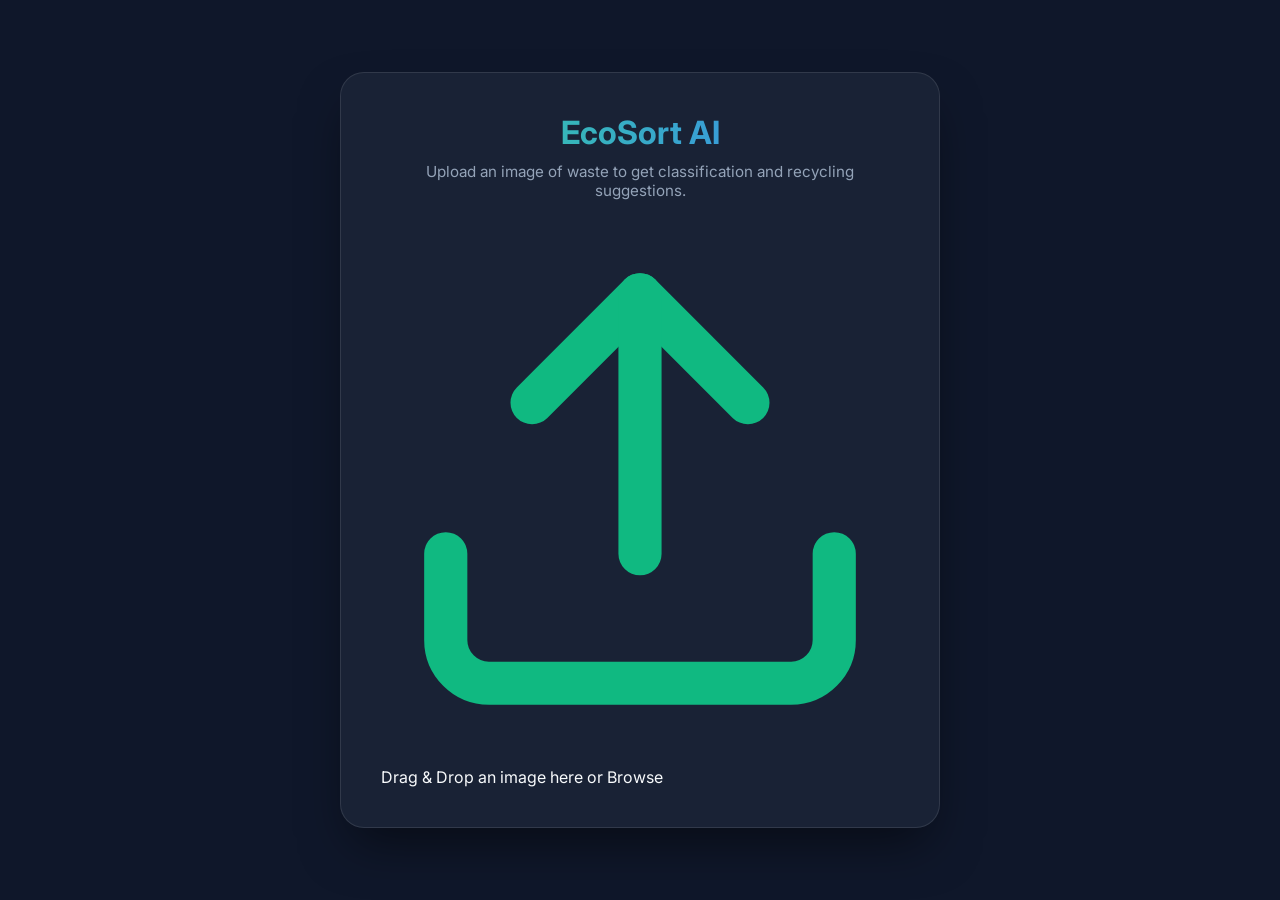
<file: frontend/templates/index.html>
<!DOCTYPE html>
<html lang="en">
<head>
    <meta charset="UTF-8">
    <meta name="viewport" content="width=device-width, initial-scale=1.0">
    <title>Waste Segregation & Recycling System</title>
    <link href="https://fonts.googleapis.com/css2?family=Inter:wght@300;400;600&display=swap" rel="stylesheet">
    <link rel="stylesheet" href="/static/style.css">
</head>
<body>
    <div class="container">
        <header>
            <h1>EcoSort AI</h1>
            <p>Upload an image of waste to get classification and recycling suggestions.</p>
        </header>
        
        <main>
            <div class="upload-section" id="drop-area">
                <input type="file" id="file-input" accept="image/*" hidden>
                <div class="upload-content" id="upload-content">
                    <svg class="upload-icon" xmlns="http://www.w3.org/2000/svg" viewBox="0 0 24 24" fill="none" stroke="currentColor" stroke-width="2" stroke-linecap="round" stroke-linejoin="round"><path d="M21 15v4a2 2 0 0 1-2 2H5a2 2 0 0 1-2-2v-4"></path><polyline points="17 8 12 3 7 8"></polyline><line x1="12" y1="3" x2="12" y2="15"></line></svg>
                    <p>Drag & Drop an image here or <span class="browse-link" id="browse-btn">Browse</span></p>
                </div>
                <img id="image-preview" class="hidden" alt="Preview">
            </div>

            <button id="classify-btn" class="hidden" disabled>Classify Waste</button>
            
            <div id="loading" class="hidden">
                <div class="spinner"></div>
                <p>Analyzing image...</p>
            </div>

            <div id="error-message" class="hidden error"></div>

            <div id="result-section" class="hidden">
                <div class="result-card">
                    <h2>Classification Result</h2>
                    <div class="badge" id="class-badge"></div>
                    <p class="confidence">Confidence: <span id="confidence-val"></span></p>
                </div>
                
                <div class="suggestions-card">
                    <h3>Recycling Suggestions</h3>
                    <ul class="suggestion-list">
                        <li>
                            <span class="icon">♻️</span>
                            <div>
                                <strong>Method:</strong> <span id="method-val"></span>
                            </div>
                        </li>
                        <li>
                            <span class="icon">💡</span>
                            <div>
                                <strong>Tips:</strong> <span id="tips-val"></span>
                            </div>
                        </li>
                        <li>
                            <span class="icon">🌍</span>
                            <div>
                                <strong>Impact:</strong> <span id="impact-val"></span>
                            </div>
                        </li>
                    </ul>
                </div>
            </div>
        </main>
    </div>
    <script src="/static/script.js"></script>
</body>
</html>
</file>
<file: static/style.css>
:root {
    --primary: #10B981;
    --primary-dark: #059669;
    --bg-dark: #0f172a;
    --card-bg: rgba(30, 41, 59, 0.7);
    --text-main: #f8fafc;
    --text-muted: #94a3b8;
    --organic: #22c55e;
    --plastic: #0ea5e9;
    --glass: #a855f7;
    --paper: #f59e0b;
    --metal: #64748b;
    --hazardous: #ef4444;
    --non-recyclable: #94a3b8;
}

* {
    margin: 0;
    padding: 0;
    box-sizing: border-box;
    font-family: 'Inter', sans-serif;
}

body {
    background-color: var(--bg-dark);
    color: var(--text-main);
    min-height: 100vh;
    display: flex;
    justify-content: center;
    align-items: center;
    overflow-x: hidden;
    position: relative;
}

/* Background Blurs */
.background-elements {
    position: absolute;
    top: 0; left: 0; width: 100%; height: 100%;
    z-index: -1;
    overflow: hidden;
}

.blob {
    position: absolute;
    border-radius: 50%;
    filter: blur(80px);
    opacity: 0.5;
}

.blob-1 {
    top: -10%; left: -10%;
    width: 40vw; height: 40vw;
    background: #10B981;
    animation: float1 10s infinite alternate ease-in-out;
}

.blob-2 {
    bottom: -10%; right: -10%;
    width: 35vw; height: 35vw;
    background: #3b82f6;
    animation: float2 12s infinite alternate ease-in-out;
}

@keyframes float1 { 0% { transform: translate(0, 0); } 100% { transform: translate(10%, 10%); } }
@keyframes float2 { 0% { transform: translate(0, 0); } 100% { transform: translate(-10%, -10%); } }

/* Main Container */
.container {
    width: 90%;
    max-width: 600px;
    background: var(--card-bg);
    backdrop-filter: blur(16px);
    -webkit-backdrop-filter: blur(16px);
    border: 1px solid rgba(255, 255, 255, 0.1);
    border-radius: 24px;
    padding: 40px;
    box-shadow: 0 25px 50px -12px rgba(0, 0, 0, 0.5);
    margin: 40px 0;
}

header {
    text-align: center;
    margin-bottom: 30px;
}

header h1 {
    font-size: 2rem;
    font-weight: 700;
    background: linear-gradient(to right, #34d399, #3b82f6);
    -webkit-background-clip: text;
    -webkit-text-fill-color: transparent;
    margin-bottom: 10px;
}

header p {
    color: var(--text-muted);
    font-size: 0.95rem;
}

/* Upload Area */
.drop-area {
    border: 2px dashed rgba(255, 255, 255, 0.2);
    border-radius: 16px;
    padding: 40px 20px;
    text-align: center;
    transition: all 0.3s ease;
    background: rgba(0, 0, 0, 0.2);
    cursor: pointer;
}

.drop-area.highlight {
    border-color: var(--primary);
    background: rgba(16, 185, 129, 0.1);
}

.upload-icon {
    color: var(--primary);
    margin-bottom: 15px;
}

.drop-area h3 { margin-bottom: 5px; font-weight: 600; }
.drop-area p { color: var(--text-muted); margin-bottom: 15px; font-size: 0.9rem; }

/* Buttons */
button {
    cursor: pointer;
    border: none;
    border-radius: 8px;
    font-weight: 600;
    font-size: 1rem;
    padding: 10px 24px;
    transition: all 0.2s ease;
}

.btn-primary {
    background: var(--primary);
    color: white;
}
.btn-primary:hover { background: var(--primary-dark); transform: translateY(-2px); }

.btn-secondary {
    background: rgba(255, 255, 255, 0.1);
    color: white;
}
.btn-secondary:hover { background: rgba(255, 255, 255, 0.2); }

/* Preview */
#preview-container {
    text-align: center;
    margin-top: 20px;
}

#image-preview {
    max-width: 100%;
    max-height: 250px;
    border-radius: 12px;
    margin-bottom: 20px;
    box-shadow: 0 10px 15px -3px rgba(0, 0, 0, 0.3);
    object-fit: cover;
}

.hidden { display: none !important; }

/* Loading */
#loading {
    text-align: center;
    margin: 30px 0;
}
.spinner {
    width: 40px; height: 40px;
    border: 4px solid rgba(255,255,255,0.1);
    border-top-color: var(--primary);
    border-radius: 50%;
    animation: spin 1s linear infinite;
    margin: 0 auto 15px;
}
@keyframes spin { to { transform: rotate(360deg); } }

/* Result Card */
.result-card {
    background: rgba(0, 0, 0, 0.25);
    border-radius: 16px;
    padding: 24px;
    margin-top: 20px;
    border: 1px solid rgba(255, 255, 255, 0.05);
    animation: slideUp 0.4s ease forwards;
}

@keyframes slideUp {
    from { opacity: 0; transform: translateY(20px); }
    to { opacity: 1; transform: translateY(0); }
}

.result-header {
    display: flex;
    justify-content: space-between;
    align-items: center;
    margin-bottom: 20px;
    padding-bottom: 15px;
    border-bottom: 1px solid rgba(255,255,255,0.1);
}

.badge {
    background: rgba(255,255,255,0.1);
    padding: 4px 10px;
    border-radius: 20px;
    font-size: 0.8rem;
    color: #e2e8f0;
}

.result-details {
    display: flex;
    flex-direction: column;
    gap: 12px;
    margin-bottom: 20px;
}

.detail-item {
    display: flex;
    justify-content: space-between;
    align-items: center;
}

.label { color: var(--text-muted); }
.value { font-weight: 600; font-size: 1.1rem; }

/* Category Colors dynamically applied */
.cat-organic { color: var(--organic); }
.cat-plastic { color: var(--plastic); }
.cat-glass { color: var(--glass); }
.cat-paper { color: var(--paper); }
.cat-metal { color: var(--metal); }
.cat-hazardous { color: var(--hazardous); }
.cat-non-recyclable { color: var(--non-recyclable); }

.suggestion-box {
    background: rgba(255, 255, 255, 0.03);
    padding: 15px;
    border-radius: 12px;
    border-left: 4px solid var(--primary);
}
.suggestion-box h3 { font-size: 0.9rem; margin-bottom: 5px; color: var(--text-muted); }
.suggestion-box p { font-size: 0.95rem; line-height: 1.5; }

footer {
    text-align: center;
    margin-top: 30px;
    font-size: 0.8rem;
    color: var(--text-muted);
}

/* Responsive */
@media (max-width: 480px) {
    .container { padding: 20px; }
    header h1 { font-size: 1.6rem; }
}
</file>
